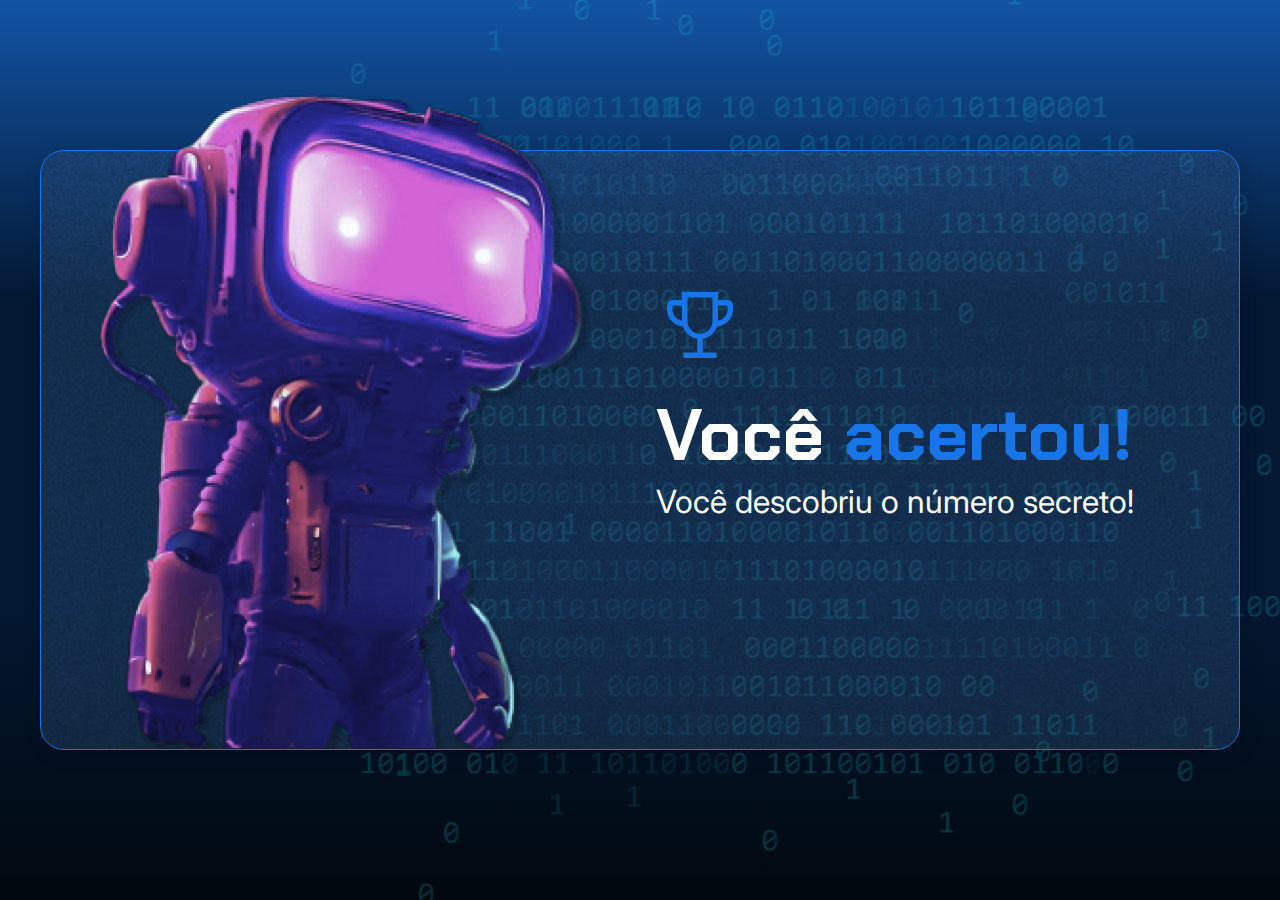
<file: index.html>
<!DOCTYPE html>
<html lang="en">

<head>
    <meta charset="UTF-8">
    <meta name="viewport" content="width=device-width, initial-scale=1.0">
    <link rel="preconnect" href="https://fonts.googleapis.com">
    <link rel="preconnect" href="https://fonts.gstatic.com" crossorigin>
    <link href="https://fonts.googleapis.com/css2?family=Chakra+Petch:wght@700&family=Inter:wght@400;700&display=swap"
        rel="stylesheet">
    <link rel="stylesheet" href="style.css">
    <title>JS Game</title>
</head>

<body>
    <div class="container">
        <div class="container__conteudo">
            <img src="./img/robot.png" alt="robô mergulhador" class="container__imagem-robo" />
            <div class="container__informacoes">
                <img src="./img/trophy.png" alt="ícone de um troféu" />
                 <div class="container__texto">
                    <h1>Você <span class="container__texto-azul">acertou!</span></h1>
                    <h2>Você descobriu o número secreto!</h2>
                </div>
            </div>
        </div>
    </div>
    <script src="app3.js" defer></script>
</body>

</html>
</file>
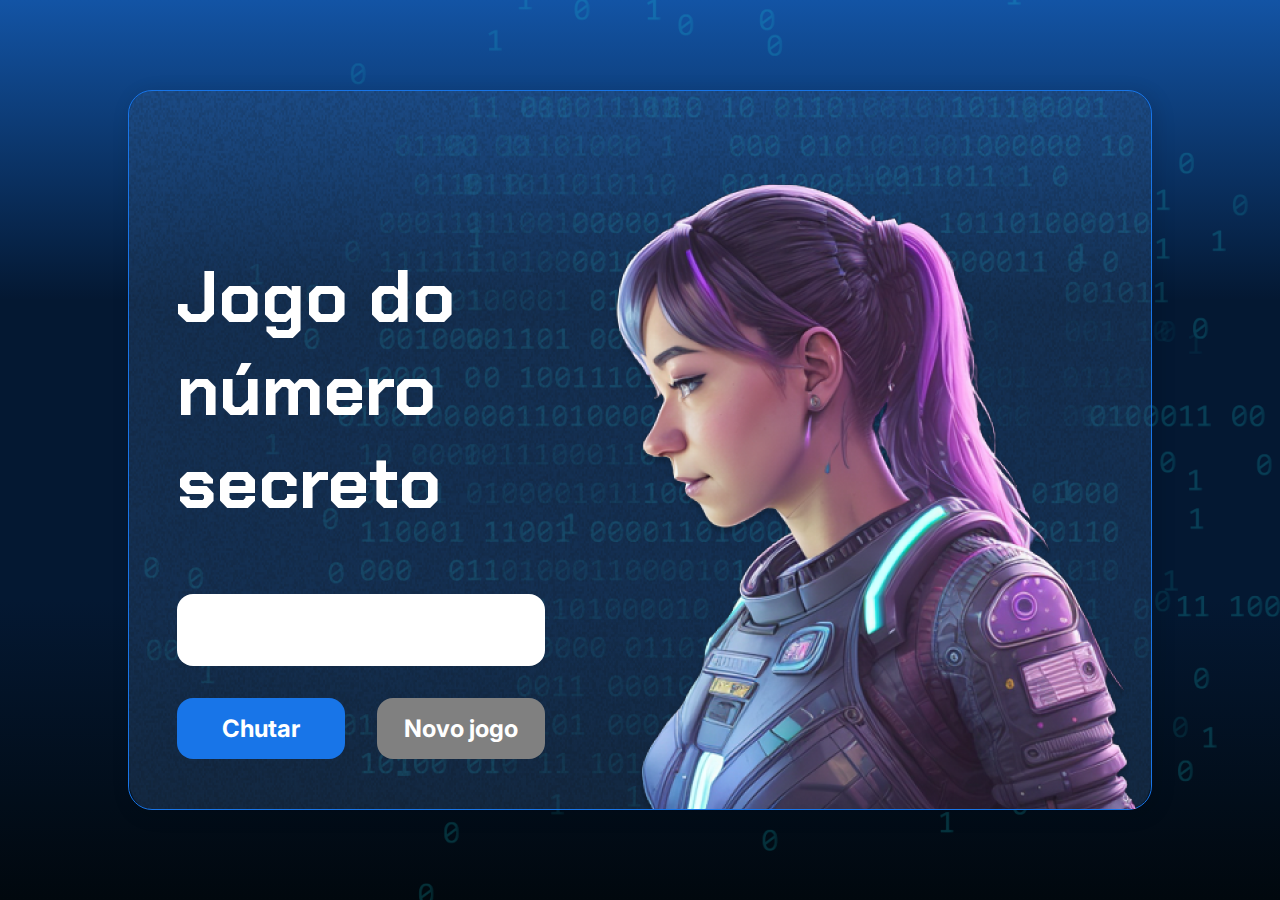
<file: Lógica javascript 2/index.html>
<!DOCTYPE html>
<html lang="pt-br">

<head>
    <meta charset="UTF-8">
    <meta name="viewport" content="width=device-width, initial-scale=1.0">
    <script src="https://code.responsivevoice.org/responsivevoice.js"></script>
    <link rel="preconnect" href="https://fonts.googleapis.com">
    <link rel="preconnect" href="https://fonts.gstatic.com" crossorigin>
    <link href="https://fonts.googleapis.com/css2?family=Chakra+Petch:wght@700&family=Inter:wght@400;700&display=swap"
        rel="stylesheet">
    <link rel="stylesheet" href="style.css">
    <title>JS Game</title>
</head>

<body>

    <div class="container">
        <div class="container__conteudo">
            <div class="container__informacoes">
                <div class="container__texto">
                    <h1></h1>
                    <p class="texto__paragrafo"></p>
                </div>
                <input type="number" min="1" max="10" class="container__input">
                <div class="chute container__botoes">
                    <button onclick="verificarChute()" class="container__botao">Chutar</button>
                    <button onclick="reiniciarJogo()" id="reiniciar" class="container__botao" disabled>Novo jogo</button>
                </div>
            </div>
            <img src="./img/ia.png" alt="Uma pessoa olhando para a esquerda" class="container__imagem-pessoa" />
        </div>
    </div>




    <script src="jogo do numero secreto.js" defer></script>
</body>

</html>
</file>
<file: style.css>
* {
    box-sizing: border-box;
    margin: 0;
    padding: 0;
    color: white;
}

body {
    background: linear-gradient(#1354A5 0%, #041832 33.33%, #041832 66.67%, #01080E 100%);
    height: 100vh;
    display: flex;
    align-items: center;
    justify-content: center;
}


body::before {
    background-image: url("img/code.png");
    background-repeat: no-repeat;
    background-position: right;
    content: "";
    display: block;
    position: absolute;
    width: 100%;
    height: 100%;
    opacity: 0.4;
}

.container {
    width: 1200px;
    height: 600px;
    display: flex;
    align-items: center;
    justify-content: space-between;
    border-radius: 24px;
    border: 1px solid #1875E8;
    box-shadow: 4px 4px 20px 0px rgba(1, 8, 14, 0.15);
    background-image: url("img/Ruido.png");
    background-size: 100% 100%;
    position: relative;
}

.container__conteudo {
    display: flex;
    align-items: center;
    position: absolute;
    bottom: 0;
}

.container__informacoes {
    flex: 1;
    padding: 20px;
}

.container__botao {
    border-radius: 16px;
    background: #1875E8;
    padding: 16px 24px;
    width: 100%;
    font-size: 24px;
    font-weight: 700;
    border: none;
    margin-top: 16px;
}

.container__texto {
    margin: 16px 0 16px 0;
}

.container__texto-azul {
    color: #1875E8;
}

h1 {
    font-family: 'Chakra Petch', sans-serif;
    font-size: 72px;
}

h2,
p,
button {
    font-family: 'Inter', sans-serif;
}

h2 {
    font-size: 32px;
    font-weight: 400;
}
</file>
<file: Lógica javascript 2/style.css>
* {
    box-sizing: border-box;
    margin: 0;
    padding: 0;
    color: white;
}

body {
    background: linear-gradient(#1354A5 0%, #041832 33.33%, #041832 66.67%, #01080E 100%);
    height: 100vh;
    display: flex;
    align-items: center;
    justify-content: center;
}


body::before {
    background-image: url("img/code.png");
    background-repeat: no-repeat;
    background-position: right;
    content: "";
    display: block;
    position: absolute;
    width: 100%;
    height: 100%;
    opacity: 0.4;
}

.container {
    width: 80%;
    height: 80%;
    display: flex;
    align-items: center;
    justify-content: space-between;
    border-radius: 24px;
    border: 1px solid #1875E8;
    box-shadow: 4px 4px 20px 0px rgba(1, 8, 14, 0.15);
    background-image: url("img/Ruido.png");
    background-size: 100% 100%;
    position: relative;
}


.container__conteudo {
    display: flex;
    align-items: center;
    position: absolute;
    bottom: 0;
}

.container__informacoes {
    flex: 1;
    padding: 3rem;
}

.container__botao {
    border-radius: 16px;
    background: #1875E8;
    padding: 16px 24px;
    width: 100%;
    font-size: 24px;
    font-weight: 700;
    border: none;
    margin-top: 2rem;
}

.container__texto {
    margin: 16px 0 16px 0;
}

.container__texto-azul {
    color: #1875E8;
}

.container__input {
    width: 100%;
    height: 72px;
    border-radius: 16px;
    background-color: #FFF;
    border: none;
    color: #1875E8;
    padding: 2rem;
    font-size: 24px;
    font-weight: 700;
    font-family: 'Inter', sans-serif;
}

.container__botoes {
    display: flex;
    gap: 2em;
}

h1 {
    font-family: 'Chakra Petch', sans-serif;
    font-size: 72px;
    padding-bottom: 3rem;
}

p,
button {
    font-family: 'Inter', sans-serif;
}

.texto__paragrafo {
    font-size: 32px;
    font-weight: 400;
}

button:disabled {
    background-color: gray;
}

@media screen and (max-width: 1250px) {

    h1 {
        font-size: 50px;
    }

    .container__botao {
        font-size: 16px;
    }


    .texto__paragrafo {
        font-size: 24px;
    }

    .container__imagem-pessoa {
        display: none;
    }

    .container__conteudo {
        display: block;
        position: inherit;
    }

    .container__informacoes {
        padding: 1rem
    }
}
</file>
